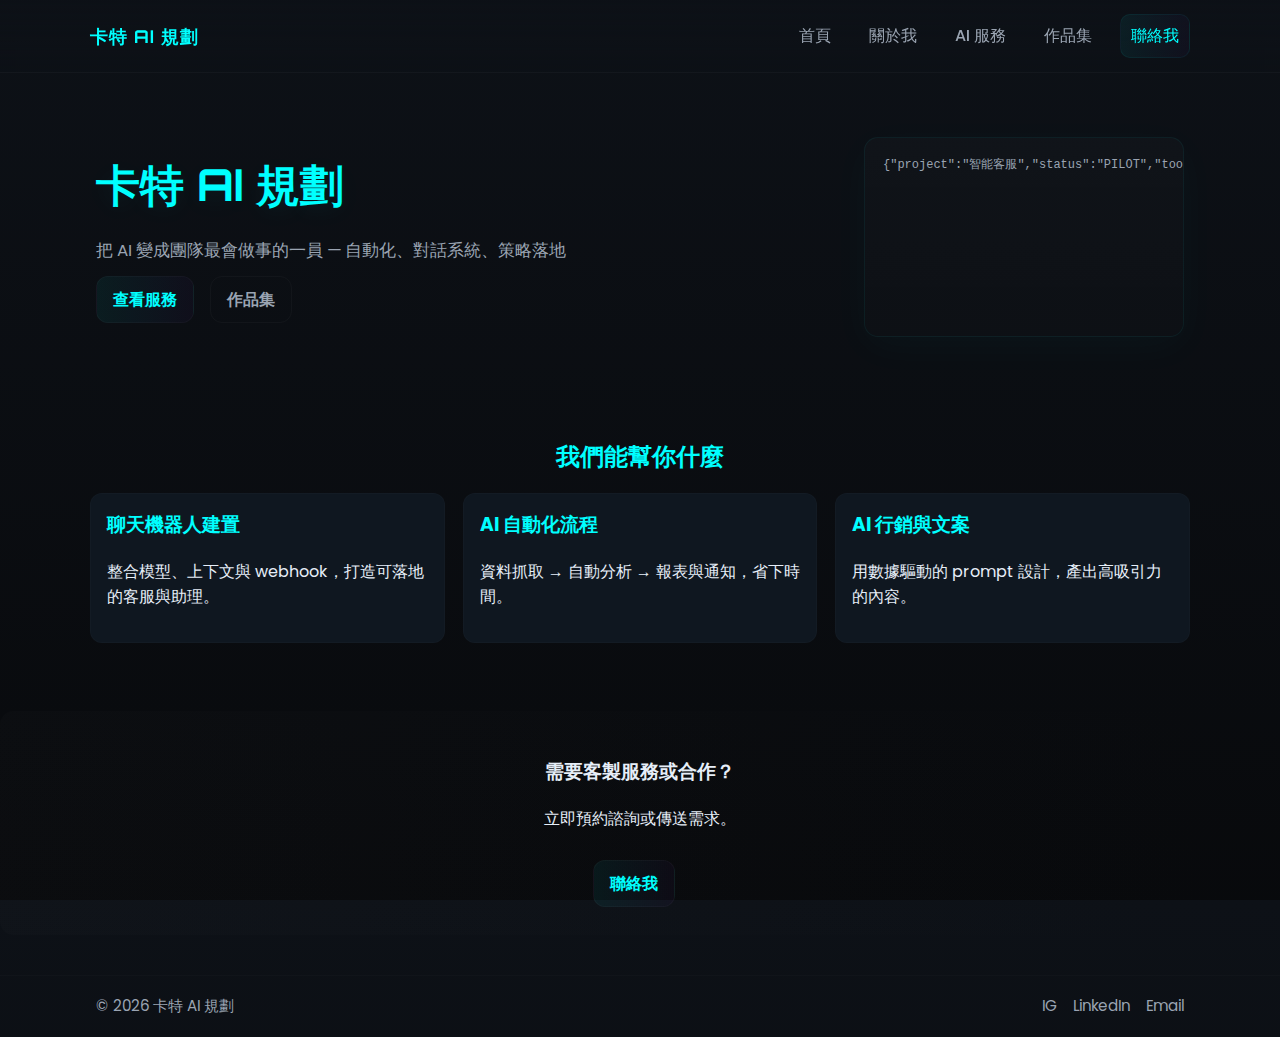
<file: index.html>
<!doctype html>
<html lang="zh-Hant">
<head>
  <meta charset="utf-8" />
  <meta name="viewport" content="width=device-width,initial-scale=1" />
  <title>卡特 AI 規劃 — 首頁</title>
  <meta name="description" content="卡特 AI 規劃 — 個人工作室，AI 顧問 / 自動化 / Chatbot 建置" />
  <link rel="stylesheet" href="style.css" />
  <link href="https://fonts.googleapis.com/css2?family=Orbitron:wght@400;700&family=Poppins:wght@300;400;600&display=swap" rel="stylesheet">
</head>
<body>
  <header class="site-header">
    <div class="container header-inner">
      <a class="brand" href="index.html">卡特 AI 規劃</a>
      <nav class="nav">
        <a href="index.html">首頁</a>
        <a href="about.html">關於我</a>
        <a href="services.html">AI 服務</a>
        <a href="portfolio.html">作品集</a>
        <a href="contact.html" class="cta">聯絡我</a>
      </nav>
      <button class="nav-toggle" aria-label="切換選單">☰</button>
    </div>
  </header>

  <main>
    <section class="hero">
      <div class="container hero-inner">
        <div class="hero-text">
          <h1>卡特 AI 規劃</h1>
          <p class="subtitle">把 AI 變成團隊最會做事的一員 — 自動化、對話系統、策略落地</p>
          <div class="hero-cta">
            <a href="services.html" class="btn">查看服務</a>
            <a href="portfolio.html" class="btn ghost">作品集</a>
          </div>
        </div>
        <div class="hero-visual">
          <div class="neon-card">
            <div class="glow-lines"></div>
            <pre class="mock-code">
{"project":"智能客服","status":"PILOT","tools":["GPT-4","RAG","Webhook"]}
            </pre>
          </div>
        </div>
      </div>
      <div class="bg-grid"></div>
    </section>

    <section class="features container">
      <h2 class="section-title">我們能幫你什麼</h2>
      <div class="grid">
        <div class="card">
          <h3>聊天機器人建置</h3>
          <p>整合模型、上下文與 webhook，打造可落地的客服與助理。</p>
        </div>
        <div class="card">
          <h3>AI 自動化流程</h3>
          <p>資料抓取 → 自動分析 → 報表與通知，省下時間。</p>
        </div>
        <div class="card">
          <h3>AI 行銷與文案</h3>
          <p>用數據驅動的 prompt 設計，產出高吸引力的內容。</p>
        </div>
      </div>
    </section>

    <section class="quick-contact">
      <div class="container">
        <h3>需要客製服務或合作？</h3>
        <p>立即預約諮詢或傳送需求。</p>
        <a href="contact.html" class="btn">聯絡我</a>
      </div>
    </section>
  </main>

  <footer class="site-footer">
    <div class="container footer-inner">
      <div>© <span id="year"></span> 卡特 AI 規劃</div>
      <div class="socials">
        <a href="#" aria-label="Instagram">IG</a>
        <a href="#" aria-label="LinkedIn">LinkedIn</a>
        <a href="mailto:carter20030125@gmail.com">Email</a>
      </div>
    </div>
  </footer>

  <script src="script.js"></script>
</body>
</html>
</file>
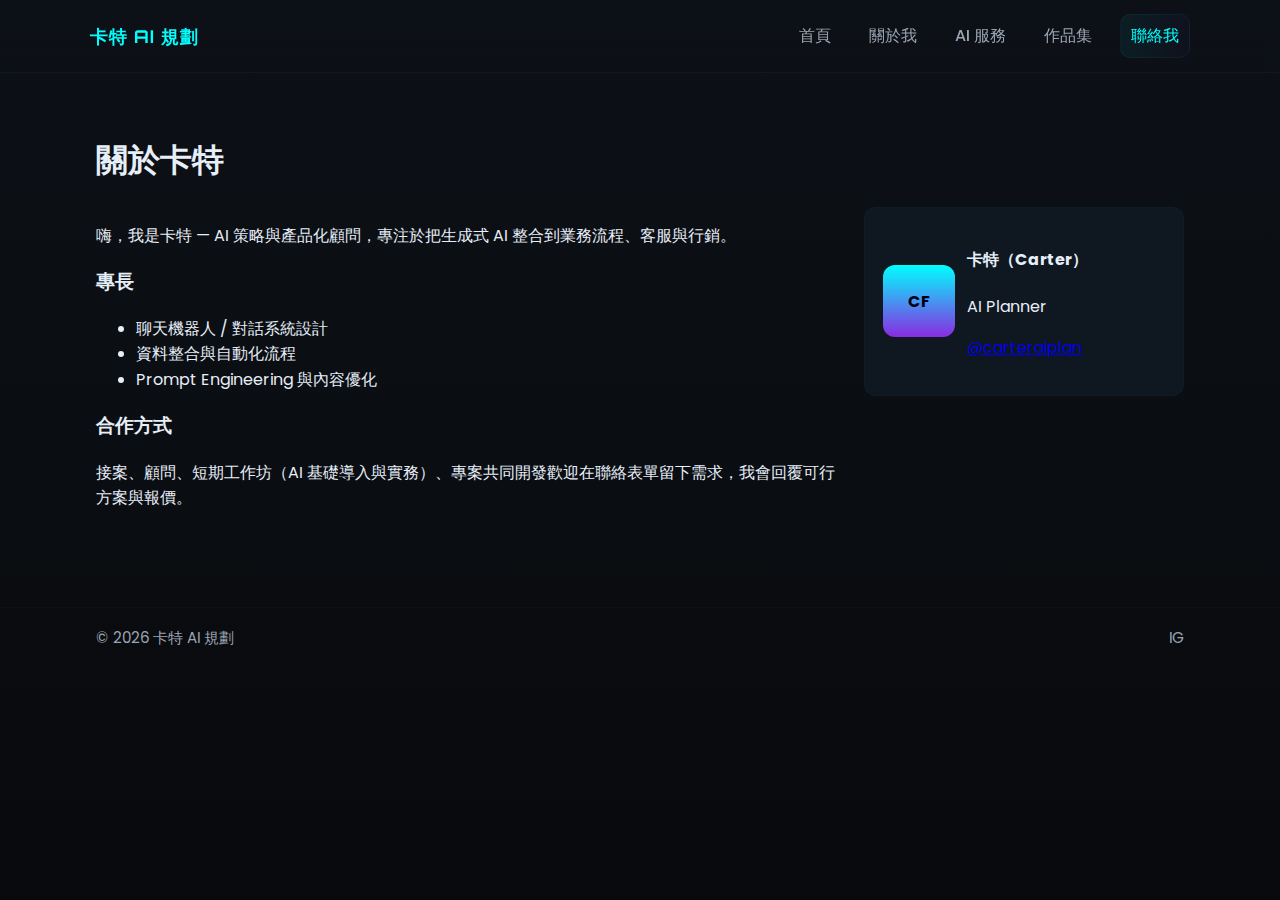
<file: about.html>
<!doctype html>
<html lang="zh-Hant">
<head>
  <meta charset="utf-8" />
  <meta name="viewport" content="width=device-width,initial-scale=1" />
  <title>關於我 — 卡特 AI 規劃</title>
  <link rel="stylesheet" href="style.css" />
  <link href="https://fonts.googleapis.com/css2?family=Orbitron:wght@400;700&family=Poppins:wght@300;400;600&display=swap" rel="stylesheet">
</head>
<body>
  <header class="site-header">
    <div class="container header-inner">
      <a class="brand" href="index.html">卡特 AI 規劃</a>
      <nav class="nav">
        <a href="index.html">首頁</a>
        <a href="about.html">關於我</a>
        <a href="services.html">AI 服務</a>
        <a href="portfolio.html">作品集</a>
        <a href="contact.html" class="cta">聯絡我</a>
      </nav>
      <button class="nav-toggle" aria-label="切換選單">☰</button>
    </div>
  </header>

  <main class="container">
    <section class="about-me">
      <h1>關於卡特</h1>
      <div class="about-grid">
        <div class="about-text">
          <p>嗨，我是卡特 — AI 策略與產品化顧問，專注於把生成式 AI 整合到業務流程、客服與行銷。</p>
          <h3>專長</h3>
          <ul>
            <li>聊天機器人 / 對話系統設計</li>
            <li>資料整合與自動化流程</li>
            <li>Prompt Engineering 與內容優化</li>
          </ul>
          <h3>合作方式</h3>
          <p>接案、顧問、短期工作坊（AI 基礎導入與實務）、專案共同開發歡迎在聯絡表單留下需求，我會回覆可行方案與報價。</p>
        </div>
        <div class="about-photo">
          <div class="profile-card">
            <!-- 這裡放你的大頭照 -->
            <div class="avatar">CF</div>
            <div class="profile-info">
              <h4>卡特（Carter）</h4>
              <p>AI Planner</p>
              <p><a href="https://www.instagram.com/carteraiplan/" target="_blank" rel="noopener">@carteraiplan</a></p>
            </div>
          </div>
        </div>
      </div>
    </section>
  </main>

  <footer class="site-footer">
    <div class="container footer-inner">
      <div>© <span id="year2"></span> 卡特 AI 規劃</div>
      <div class="socials">
        <a href="https://www.instagram.com/carteraiplan/" target="_blank" rel="noopener">IG</a>
     </div>
    </div>
  </footer>

  <script src="script.js"></script>
</body>
</html>
</file>
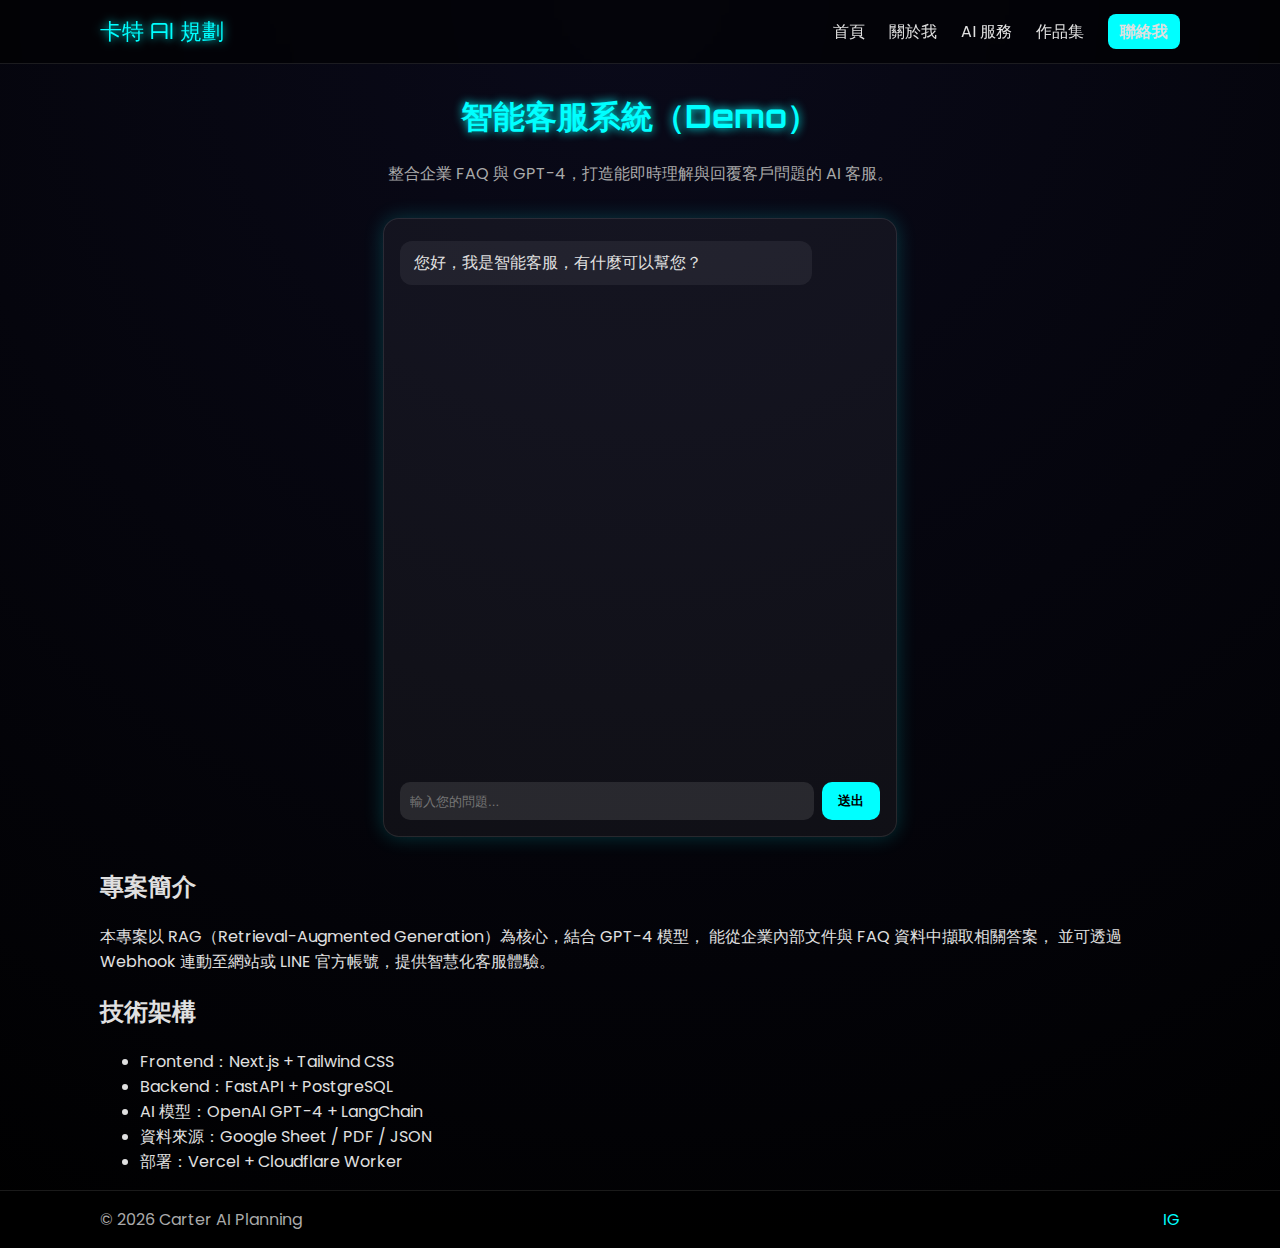
<file: chatbot.html>
<!doctype html>
<html lang="zh-Hant">
<head>
  <meta charset="utf-8" />
  <meta name="viewport" content="width=device-width,initial-scale=1" />
  <title>智能客服系統（Demo） | 卡特 AI 規劃</title>
  <link href="https://fonts.googleapis.com/css2?family=Orbitron:wght@500&family=Poppins:wght@300;500&display=swap" rel="stylesheet">
  <style>
    body {
      font-family: 'Poppins', sans-serif;
      background: radial-gradient(circle at top, #0a0a1a, #000);
      color: #e0e0e0;
      margin: 0;
      padding: 0;
      min-height: 100vh;
      display: flex;
      flex-direction: column;
    }

    /* ===== Header ===== */
    .site-header {
      background: rgba(0,0,0,0.6);
      backdrop-filter: blur(8px);
      border-bottom: 1px solid rgba(255,255,255,0.1);
      padding: 1rem 0;
    }

    .container {
      width: 90%;
      max-width: 1080px;
      margin: 0 auto;
    }

    .header-inner {
      display: flex;
      justify-content: space-between;
      align-items: center;
    }

    .brand {
      font-family: 'Orbitron', sans-serif;
      color: #00ffff;
      font-size: 1.4rem;
      text-decoration: none;
      text-shadow: 0 0 10px #00ffff;
    }

    .nav a {
      color: #e0e0e0;
      margin-left: 20px;
      text-decoration: none;
      transition: color 0.3s;
    }

    .nav a:hover {
      color: #00ffff;
    }

    .cta {
      color: #000;
      background: #00ffff;
      padding: 6px 12px;
      border-radius: 8px;
      font-weight: 600;
    }

    /* ===== Hero ===== */
    .hero {
      text-align: center;
      margin: 2rem auto;
    }

    .hero img {
      max-width: 320px;
      animation: float 3s ease-in-out infinite;
    }

    @keyframes float {
      0%, 100% { transform: translateY(0); }
      50% { transform: translateY(-8px); }
    }

    .hero h1 {
      font-family: 'Orbitron', sans-serif;
      color: #00ffff;
      text-shadow: 0 0 10px #00ffff;
    }

    .lead {
      color: #aaa;
    }

    /* ===== Chatbot 模組 ===== */
    .chat-section {
      display: flex;
      justify-content: center;
      margin: 2rem 0;
    }

    .chat-container {
      background: rgba(255,255,255,0.05);
      border: 1px solid rgba(255,255,255,0.1);
      border-radius: 16px;
      width: 90%;
      max-width: 480px;
      height: 65vh;
      display: flex;
      flex-direction: column;
      justify-content: space-between;
      padding: 16px;
      box-shadow: 0 0 20px rgba(0,255,255,0.2);
    }

    .chat-box {
      flex: 1;
      overflow-y: auto;
      margin-bottom: 12px;
    }

    .msg {
      margin: 6px 0;
      padding: 10px 14px;
      border-radius: 12px;
      line-height: 1.5;
      max-width: 80%;
    }

    .user {
      background: #00ffff33;
      align-self: flex-end;
    }

    .bot {
      background: #ffffff10;
      align-self: flex-start;
    }

    .input-area {
      display: flex;
      gap: 8px;
    }

    input {
      flex: 1;
      padding: 10px;
      border-radius: 10px;
      border: none;
      outline: none;
      background: rgba(255,255,255,0.1);
      color: white;
    }

    button {
      background: #00ffff;
      border: none;
      border-radius: 10px;
      padding: 10px 16px;
      color: #000;
      cursor: pointer;
      font-weight: 600;
      transition: 0.3s;
    }

    button:hover {
      background: #00cccc;
    }

    /* ===== Footer ===== */
    .site-footer {
      margin-top: auto;
      padding: 1rem 0;
      border-top: 1px solid rgba(255,255,255,0.1);
      background: rgba(0,0,0,0.7);
      text-align: center;
    }

    .footer-inner {
      display: flex;
      justify-content: space-between;
      align-items: center;
      flex-wrap: wrap;
      width: 90%;
      max-width: 1080px;
      margin: 0 auto;
      color: #aaa;
    }

    .socials a {
      color: #00ffff;
      text-decoration: none;
      margin-left: 10px;
    }
  </style>
</head>
<body>
  <header class="site-header">
    <div class="container header-inner">
      <a class="brand" href="index.html">卡特 AI 規劃</a>
      <nav class="nav">
        <a href="index.html">首頁</a>
        <a href="about.html">關於我</a>
        <a href="services.html">AI 服務</a>
        <a href="portfolio.html">作品集</a>
        <a href="contact.html" class="cta">聯絡我</a>
      </nav>
    </div>
  </header>

  <main class="container">
    <section class="hero">
           <h1>智能客服系統（Demo）</h1>
      <p class="lead">整合企業 FAQ 與 GPT-4，打造能即時理解與回覆客戶問題的 AI 客服。</p>
    </section>

    <section class="chat-section">
      <div class="chat-container">
        <div class="chat-box" id="chatBox">
          <div class="msg bot">您好，我是智能客服，有什麼可以幫您？</div>
        </div>
        <div class="input-area">
          <input type="text" id="userInput" placeholder="輸入您的問題..." />
          <button id="sendBtn">送出</button>
        </div>
      </div>
    </section>

    <section class="project-details">
      <h2>專案簡介</h2>
      <p>
        本專案以 RAG（Retrieval-Augmented Generation）為核心，結合 GPT-4 模型，
        能從企業內部文件與 FAQ 資料中擷取相關答案，
        並可透過 Webhook 連動至網站或 LINE 官方帳號，提供智慧化客服體驗。
      </p>

      <h2>技術架構</h2>
      <ul>
        <li>Frontend：Next.js + Tailwind CSS</li>
        <li>Backend：FastAPI + PostgreSQL</li>
        <li>AI 模型：OpenAI GPT-4 + LangChain</li>
        <li>資料來源：Google Sheet / PDF / JSON</li>
        <li>部署：Vercel + Cloudflare Worker</li>
      </ul>
    </section>
  </main>

  <footer class="site-footer">
    <div class="container footer-inner">
      <div>© <span id="year4"></span> Carter AI Planning</div>
      <div class="socials">
        <a href="https://www.instagram.com/carteraiplan/" target="_blank">IG</a>
      </div>
    </div>
  </footer>

  <script>
    // Chatbot FAQ 模擬資料
    const faq = {
      "營業時間": "我們的營業時間為週一至週五 09:00-18:00。",
      "聯絡方式": "您可以透過官方 LINE 或 Email 聯繫我們。",
      "AI 服務": "我們提供 AI 規劃、智能客服、內容生成等服務。",
      "客服": "這裡就是客服唷～請問您想了解什麼？",
    };

    const chatBox = document.getElementById("chatBox");
    const userInput = document.getElementById("userInput");
    const sendBtn = document.getElementById("sendBtn");

    function appendMessage(text, sender) {
      const msg = document.createElement("div");
      msg.classList.add("msg", sender);
      msg.textContent = text;
      chatBox.appendChild(msg);
      chatBox.scrollTop = chatBox.scrollHeight;
    }

    function botReply(userMsg) {
      let reply = "抱歉，我目前無法回答這個問題。";
      for (let key in faq) {
        if (userMsg.includes(key)) {
          reply = faq[key];
          break;
        }
      }
      setTimeout(() => appendMessage(reply, "bot"), 500);
    }

    function handleSend() {
      const text = userInput.value.trim();
      if (!text) return;
      appendMessage(text, "user");
      userInput.value = "";
      botReply(text);
    }

    sendBtn.addEventListener("click", handleSend);
    userInput.addEventListener("keypress", e => {
      if (e.key === "Enter") handleSend();
    });

    // 年份自動更新
    document.getElementById("year4").textContent = new Date().getFullYear();
  </script>
</body>
</html>
</file>
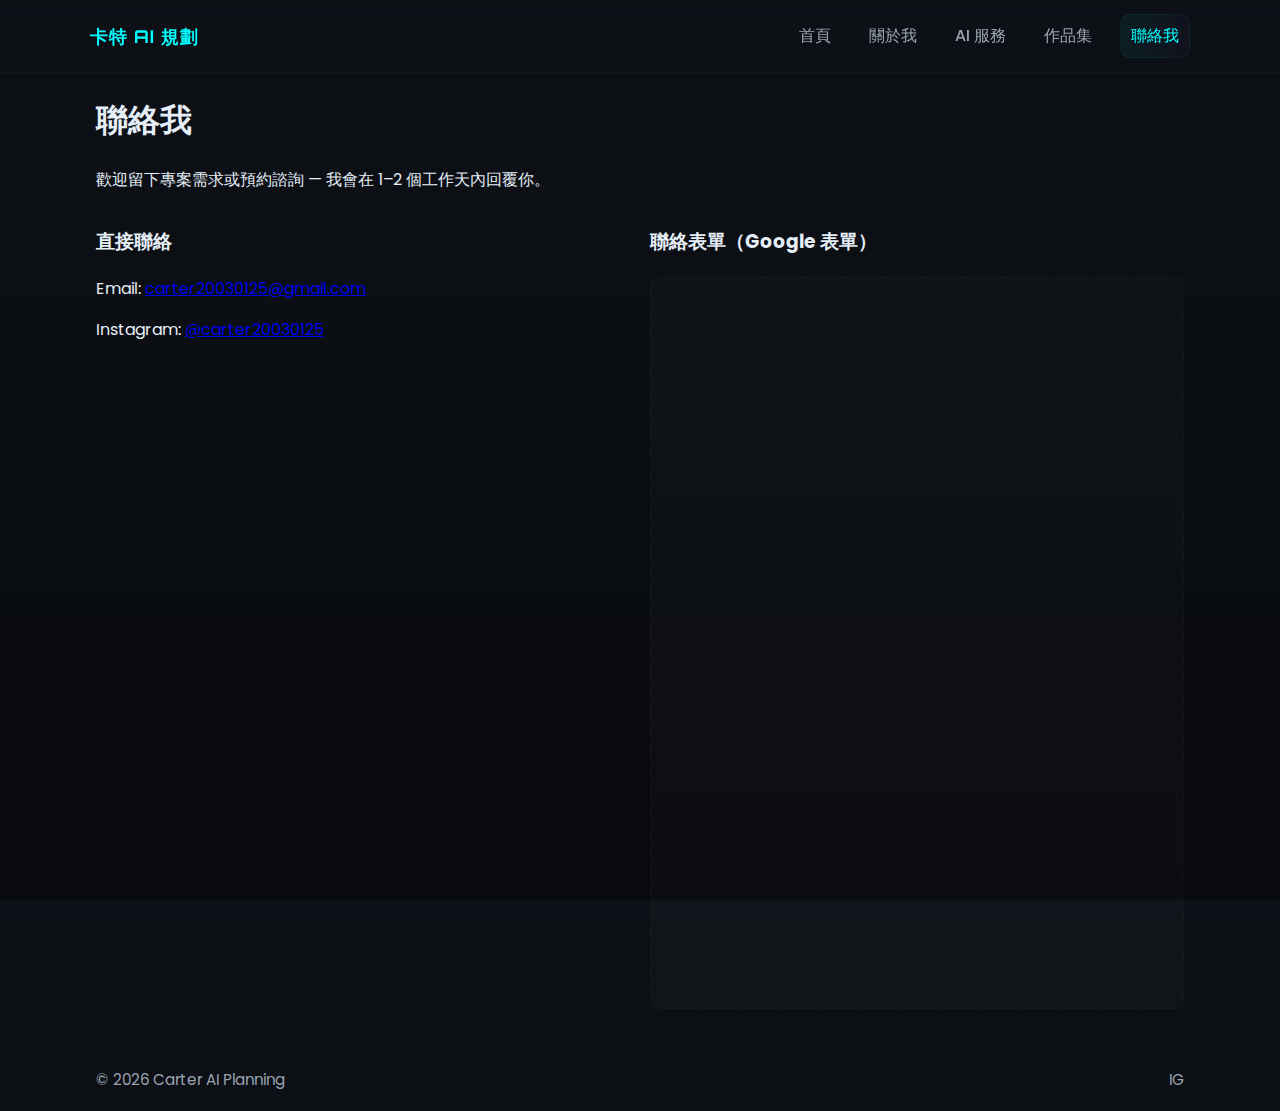
<file: contact.html>
<!doctype html>
<html lang="zh-Hant">
<head>
  <meta charset="utf-8" />
  <meta name="viewport" content="width=device-width,initial-scale=1" />
  <title>聯絡我 — 卡特 AI 規劃</title>
  <link rel="stylesheet" href="style.css" />
  <link href="https://fonts.googleapis.com/css2?family=Orbitron:wght@400;700&family=Poppins:wght@300;400;600&display=swap" rel="stylesheet">
</head>
<body>
  <header class="site-header">
    <div class="container header-inner">
      <a class="brand" href="index.html">卡特 AI 規劃</a>
      <nav class="nav">
        <a href="index.html">首頁</a>
        <a href="about.html">關於我</a>
        <a href="services.html">AI 服務</a>
        <a href="portfolio.html">作品集</a>
        <a href="contact.html" class="cta">聯絡我</a>
      </nav>
      <button class="nav-toggle" aria-label="切換選單">☰</button>
    </div>
  </header>

  <main class="container">
    <section class="contact">
      <h1>聯絡我</h1>
      <p class="lead">歡迎留下專案需求或預約諮詢 — 我會在 1–2 個工作天內回覆你。</p>

      <div class="contact-grid">
        <div class="contact-info">
          <h3>直接聯絡</h3>
          <p>Email: <a href="mailto:carter20030125@gmail.com">carter20030125@gmail.com</a></p>
          <p>Instagram: <a href="https://www.instagram.com/carter20030125/" target="_blank" rel="noopener">@carter20030125</a></p>
        </div>

        <div class="contact-form-area">
          <h3>聯絡表單（Google 表單）</h3>

          <!-- 嵌入區：已使用你提供的表單 ID -->
          <div class="gform-placeholder">
            <iframe src="https://docs.google.com/forms/d/e/1FAIpQLSdSDyfKQZnFJlpwyfR0dONcaq0GhRs6rDvvVqdezQns1OtpBg/viewform?embedded=true" width="100%" height="700" frameborder="0" marginheight="0" marginwidth="0">載入中…</iframe>
          </div>

        </div>
      </div>
    </section>
  </main>

  <footer class="site-footer">
    <div class="container footer-inner">
      <div>© <span id="year5"></span> Carter AI Planning</div>
      <div class="socials">
        <a href="https://www.instagram.com/carteraiplan/" target="_blank" rel="noopener">IG</a>
      </div>
    </div>
  </footer>

  <script src="script.js"></script>
</body>
</html>
</file>
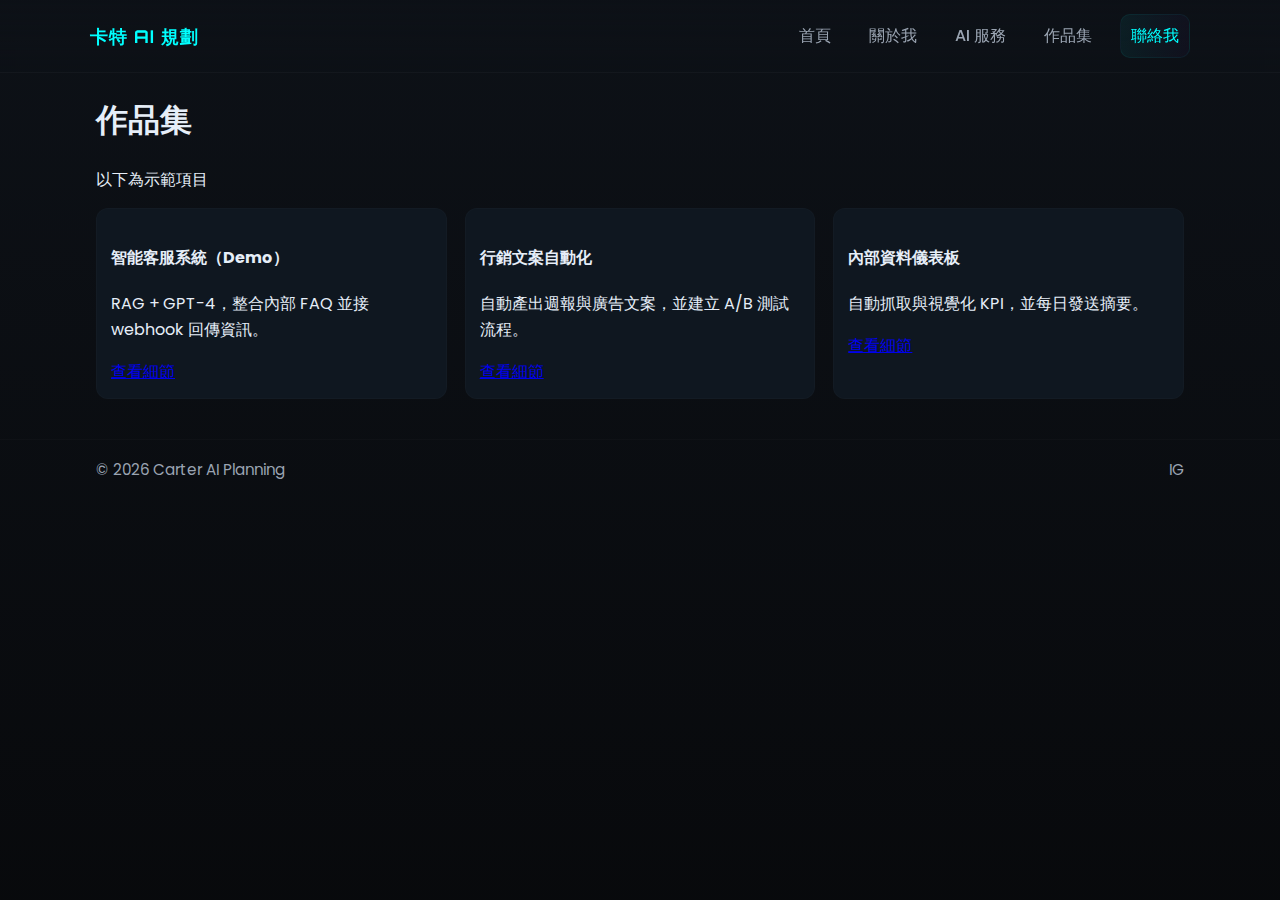
<file: portfolio.html>
<!doctype html>
<html lang="zh-Hant">
<head>
  <meta charset="utf-8" />
  <meta name="viewport" content="width=device-width,initial-scale=1" />
  <title>作品集 — 卡特 AI 規劃</title>
  <link rel="stylesheet" href="style.css" />
  <link href="https://fonts.googleapis.com/css2?family=Orbitron:wght@400;700&family=Poppins:wght@300;400;600&display=swap" rel="stylesheet">
</head>
<body>
  <header class="site-header">
    <div class="container header-inner">
      <a class="brand" href="index.html">卡特 AI 規劃</a>
      <nav class="nav">
        <a href="index.html">首頁</a>
        <a href="about.html">關於我</a>
        <a href="services.html">AI 服務</a>
        <a href="portfolio.html">作品集</a>
        <a href="contact.html" class="cta">聯絡我</a>
      </nav>
      <button class="nav-toggle" aria-label="切換選單">☰</button>
    </div>
  </header>

  <main class="container">
    <section class="portfolio">
      <h1>作品集</h1>
      <p class="lead">以下為示範項目</p>

      <div class="portfolio-grid">
        <article class="portfolio-card">
        
          <h4>智能客服系統（Demo）</h4>
          <p>RAG + GPT-4，整合內部 FAQ 並接 webhook 回傳資訊。</p>
          <a class="link" href="chatbot.html">查看細節</a>
        </article>

        <article class="portfolio-card">
          
          <h4>行銷文案自動化</h4>
          <p>自動產出週報與廣告文案，並建立 A/B 測試流程。</p>
          <a class="link" href="marketing.html">查看細節</a>
        </article>

        <article class="portfolio-card">
          
          <h4>內部資料儀表板</h4>
          <p>自動抓取與視覺化 KPI，並每日發送摘要。</p>
          <a class="link" href="dashboard.html">查看細節</a>
        </article>
      </div>
    </section>
  </main>

  <footer class="site-footer">
    <div class="container footer-inner">
      <div>© <span id="year4"></span> Carter AI Planning</div>
      <div class="socials">
        <a href="https://www.instagram.com/carteraiplan/" target="_blank" rel="noopener">IG</a>
      </div>
    </div>
  </footer>

  <script src="script.js"></script>
</body>
</html>
</file>
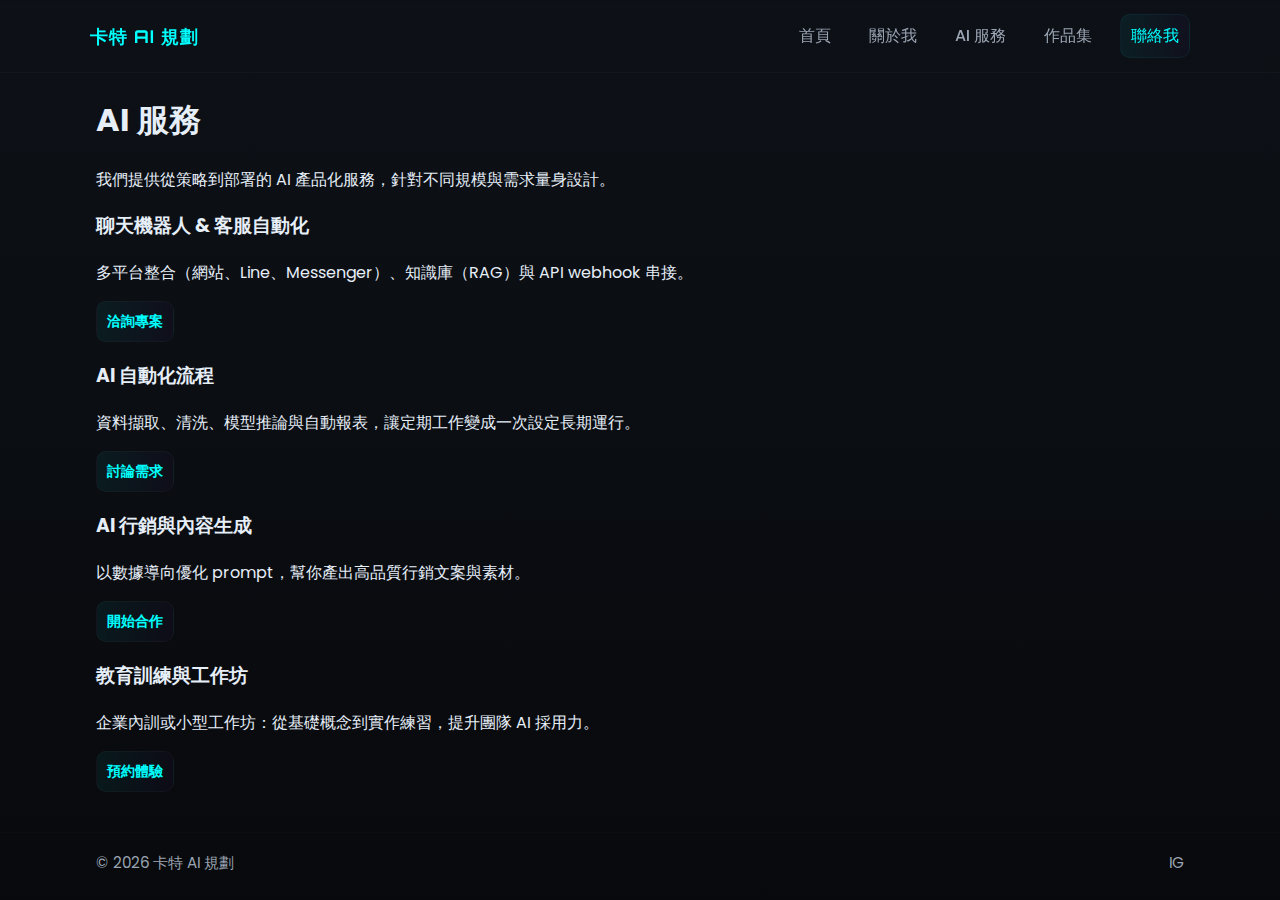
<file: services.html>
<!doctype html>
<html lang="zh-Hant">
<head>
  <meta charset="utf-8" />
  <meta name="viewport" content="width=device-width,initial-scale=1" />
  <title>AI 服務 — 卡特 AI 規劃</title>
  <link rel="stylesheet" href="style.css" />
  <link href="https://fonts.googleapis.com/css2?family=Orbitron:wght@400;700&family=Poppins:wght@300;400;600&display=swap" rel="stylesheet">
</head>
<body>
  <header class="site-header">
    <div class="container header-inner">
      <a class="brand" href="index.html">卡特 AI 規劃</a>
      <nav class="nav">
        <a href="index.html">首頁</a>
        <a href="about.html">關於我</a>
        <a href="services.html">AI 服務</a>
        <a href="portfolio.html">作品集</a>
        <a href="contact.html" class="cta">聯絡我</a>
      </nav>
      <button class="nav-toggle" aria-label="切換選單">☰</button>
    </div>
  </header>

  <main class="container">
    <section class="services">
      <h1>AI 服務</h1>
      <p class="lead">我們提供從策略到部署的 AI 產品化服務，針對不同規模與需求量身設計。</p>

      <div class="service-list">
        <article class="service-item">
          <h3>聊天機器人 & 客服自動化</h3>
          <p>多平台整合（網站、Line、Messenger）、知識庫（RAG）與 API webhook 串接。</p>
          <a href="contact.html" class="btn small">洽詢專案</a>
        </article>

        <article class="service-item">
          <h3>AI 自動化流程</h3>
          <p>資料擷取、清洗、模型推論與自動報表，讓定期工作變成一次設定長期運行。</p>
          <a href="contact.html" class="btn small">討論需求</a>
        </article>

        <article class="service-item">
          <h3>AI 行銷與內容生成</h3>
          <p>以數據導向優化 prompt，幫你產出高品質行銷文案與素材。</p>
          <a href="contact.html" class="btn small">開始合作</a>
        </article>

        <article class="service-item">
          <h3>教育訓練與工作坊</h3>
          <p>企業內訓或小型工作坊：從基礎概念到實作練習，提升團隊 AI 採用力。</p>
          <a href="contact.html" class="btn small">預約體驗</a>
        </article>
      </div>
    </section>
  </main>

  <footer class="site-footer">
    <div class="container footer-inner">
      <div>© <span id="year3"></span> 卡特 AI 規劃</div>
      <div class="socials">
        <a href="#">IG</a>
      </div>
    </div>
  </footer>

  <script src="script.js"></script>
</body>
</html>
</file>
<file: style.css>
:root{
  --bg:#0d1117;
  --panel:#0f1720;
  --neon:#00ffff;
  --accent:#8A2BE2;
  --muted:#9aa4b2;
  --glass: rgba(255,255,255,0.03);
  --radius:16px;
  --maxw:1100px;
  --fw-head: "Orbitron", sans-serif;
  --fw-body: "Poppins", sans-serif;
}

*{box-sizing:border-box}
html,body{height:100%}
body{
  margin:0;
  background:linear-gradient(180deg,var(--bg),#07080a 120%);
  color:#e6eef8;
  font-family:var(--fw-body);
  -webkit-font-smoothing:antialiased;
  -moz-osx-font-smoothing:grayscale;
  line-height:1.6;
}

.container{
  width:90%;
  max-width:var(--maxw);
  margin:0 auto;
  padding-left:6px;
  padding-right:6px;
}

/* Header */
.site-header{
  position:sticky;
  top:0;
  z-index:60;
  backdrop-filter: blur(6px);
  background: linear-gradient(180deg, rgba(13,17,23,0.72), rgba(13,17,23,0.35));
  border-bottom:1px solid rgba(255,255,255,0.03);
}
.header-inner{
  display:flex;
  align-items:center;
  justify-content:space-between;
  padding:14px 0;
}
.brand{
  font-family:var(--fw-head);
  letter-spacing:1px;
  color:var(--neon);
  text-decoration:none;
  font-weight:700;
  font-size:1.1rem;
}
.nav{display:flex;gap:18px;align-items:center}
.nav a{
  color:var(--muted);
  text-decoration:none;
  padding:8px 10px;
  border-radius:10px;
  font-weight:500;
}
.nav a:hover{color:var(--neon); background:rgba(0,255,255,0.02)}
nav a.cta{
  background:linear-gradient(90deg, rgba(0,255,255,0.06), rgba(138,43,226,0.04));
  color:var(--neon);
  border:1px solid rgba(0,255,255,0.06);
}

/* Hero */
.hero{
  padding:64px 0 40px;
  position:relative;
  overflow:hidden;
}
.hero-inner{display:flex;gap:40px;align-items:center;justify-content:space-between}
.hero-text{max-width:54%}
.hero h1{
  font-family:var(--fw-head);
  font-size:44px;
  margin:0 0 8px;
  color:var(--neon);
  text-shadow:0 6px 24px rgba(0,255,255,0.06);
}
.subtitle{color:var(--muted); font-size:1.05rem; margin-bottom:12px}
.hero-meta .role{color:var(--muted); margin-bottom:14px}
.btn{
  display:inline-block;
  padding:10px 16px;
  border-radius:12px;
  text-decoration:none;
  font-weight:600;
  background:linear-gradient(90deg, rgba(0,255,255,0.06), rgba(138,43,226,0.04));
  border:1px solid rgba(255,255,255,0.03);
  color:var(--neon);
  margin-right:12px;
}
.btn.ghost{background:transparent; color:var(--muted)}
.btn.small{padding:8px 10px;font-size:0.9rem;border-radius:10px}

/* Hero visual */
.neon-card{
  width:320px;
  height:200px;
  border-radius:14px;
  background:linear-gradient(180deg, rgba(255,255,255,0.02), rgba(255,255,255,0.01));
  border:1px solid rgba(0,255,255,0.06);
  padding:18px;
  box-shadow: 0 10px 40px rgba(0,255,255,0.03);
  position:relative;
  overflow:hidden;
}
.mock-code{
  font-family:monospace;
  font-size:12px;
  margin:0;
  color:var(--muted);
  white-space:pre;
}

/* Grid & cards */
.features{padding:40px 0}
.section-title{text-align:center;color:var(--neon);margin-bottom:18px;font-family:var(--fw-head)}
.grid{display:grid;grid-template-columns:repeat(3,1fr);gap:18px}
.card{background:var(--panel);padding:16px;border-radius:12px;border:1px solid rgba(255,255,255,0.02)}
.card h3{margin-top:0;color:var(--neon)}

/* Quick contact */
.quick-contact{margin:28px 0;padding:28px;border-radius:14px;background:linear-gradient(90deg, rgba(255,255,255,0.01), rgba(0,0,0,0.02)); text-align:center}
.quick-contact .btn{margin-top:12px}

/* About */
.about-me{padding:40px 0}
.about-grid{display:grid;grid-template-columns:1fr 320px;gap:24px;align-items:start}
.profile-card{background:var(--panel);border-radius:12px;padding:18px;display:flex;gap:12px;align-items:center;border:1px solid rgba(0,255,255,0.03)}
.avatar{width:72px;height:72px;border-radius:12px;display:flex;align-items:center;justify-content:center;background:linear-gradient(180deg,var(--neon),var(--accent)); color:#001; font-weight:700}

/* Portfolio */
.portfolio-grid{display:grid;grid-template-columns:repeat(3,1fr);gap:18px;margin-top:16px}
.portfolio-card{background:var(--panel);padding:14px;border-radius:12px;border:1px solid rgba(255,255,255,0.02)}
.thumb{height:120px;border-radius:8px;background:linear-gradient(135deg, rgba(255,255,255,0.02), rgba(255,255,255,0.01));display:flex;align-items:center;justify-content:center;color:var(--muted);margin-bottom:12px}

/* Contact */
.contact-grid{display:grid;grid-template-columns:1fr 1fr;gap:20px;margin-top:16px}
.gform-placeholder{background:rgba(255,255,255,0.02);padding:12px;border-radius:10px;border:1px dashed rgba(255,255,255,0.03)}
.gform-note{color:var(--muted)}
.gform-placeholder iframe{border-radius:8px}

/* Footer */
.site-footer{padding:18px 0;margin-top:40px;border-top:1px solid rgba(255,255,255,0.02)}
.footer-inner{display:flex;justify-content:space-between;align-items:center;color:var(--muted);font-size:0.95rem}
.socials a{color:var(--muted); text-decoration:none; margin-left:12px}
.socials a:hover{color:var(--neon)}

/* Responsive */
@media (max-width:900px){
  .hero-inner{flex-direction:column;align-items:flex-start}
  .hero-text{max-width:100%}
  .grid, .portfolio-grid{grid-template-columns:1fr}
  .about-grid{grid-template-columns:1fr}
  .contact-grid{grid-template-columns:1fr}
  .nav{display:none}
  .nav.open{display:flex;flex-direction:column;position:absolute;right:20px;top:64px;background:var(--panel);padding:12px;border-radius:10px}
  .nav-toggle{display:block}
}
@media (min-width:901px){
  .nav-toggle{display:none}
}

/* subtle background grid */
.bg-grid{
  position:absolute;
  inset:0;
  opacity:0.06;
  background-image:
    linear-gradient(transparent 0 96%, rgba(138,43,226,0.02) 96%),
    linear-gradient(90deg, transparent 0 96%, rgba(0,255,255,0.02) 96%);
  background-size:120px 120px;
  pointer-events:none;
}
</file>
